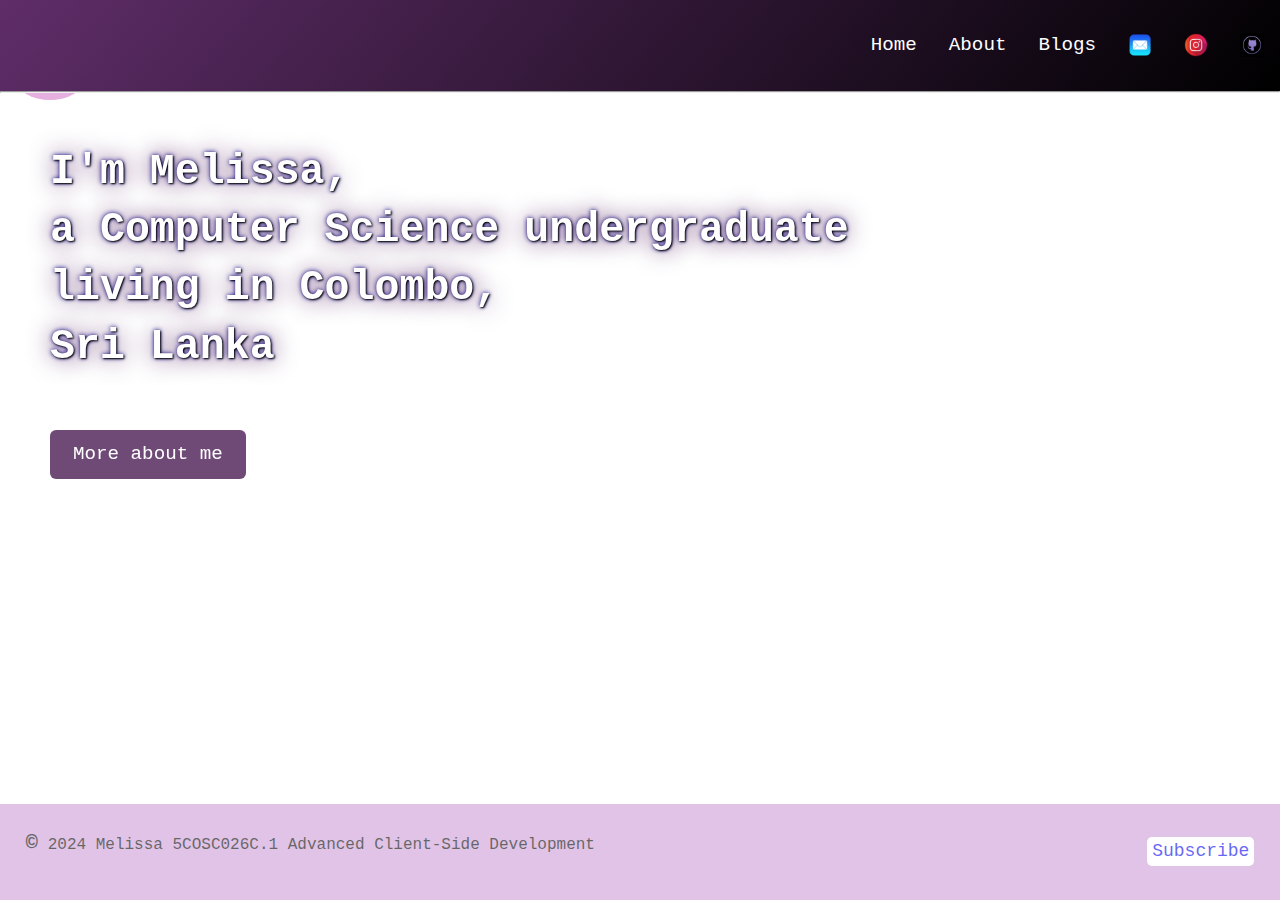
<file: index.html>
<!doctype HTML>
<html lang="en">

<head>
    <meta charset="UTF-8">
    <meta name="viewport" content="width=device-width, initial-scale=1.0">
    <title>Main page</title>
    <link rel="stylesheet" href="portcss.css">
    <!-- Link to Google Fonts -->
    <link rel="stylesheet"
        href="https://fonts.googleapis.com/css2?family=Courier+Prime:ital,wght@0,400;0,700;1,400;1,700&display=swap">
    <link rel="stylesheet"
        href="https://fonts.googleapis.com/css2?family=Poppins:ital,wght@0,100;0,200;0,300;0,400;0,500;0,600;0,700;0,800;0,900;1,100;1,200;1,300;1,400;1,500;1,600;1,700;1,800;1,900&display=swap">
</head>

<body>
    <header>
        <!--Navigation bar-->
        <nav class="navlist">
            <ul class="nav-ul">
                <li><a href="index.html">Home</a></li>
                <li><a href="about.html">About</a></li>
                <li><a href="blogs.html">Blogs</a></li>
                <li><a href="mailto:melissa.20230213@iit.ac.lk" target=”_blank”><img src="img/mail.png" class="icon" alt="mail"></a></li>
                <li><a href="https://www.instagram.com/meljoannee/"target=”_blank”><img src="img/insta.png" class="icon"alt="insta" ></a></li>
                <li><a href="https://github.com/melzjoanne"target=”_blank”><img src="img/github.jpg" class="icon" alt="github" ></a></li>
            </ul>
        </nav>
    </header>
    <hr>
    <section>
        <!--bio-->
        <div class="container">
            <h1 class="shadow"> I'm Melissa, <br>
                a Computer Science undergraduate <br>
                living in Colombo, <br>
                Sri Lanka</h1>
        </div>
        <!--Button linked to about page-->
        <a href="about.html" class="home-button">More about me</a>
    </section>
    <!--Animated circles-->
    <div class="circle circle1"></div>
    <div class="circle circle2"></div>
    <div class="circle circle3"></div>

    <footer>
        <p> &copy; 2024 Melissa 5COSC026C.1 Advanced Client-Side Development</p>
        <!--Subscribe button linked to form page-->
        <a href="form.html" class="footer-button"> Subscribe</a>
    </footer>

</body>

</html>
</file>
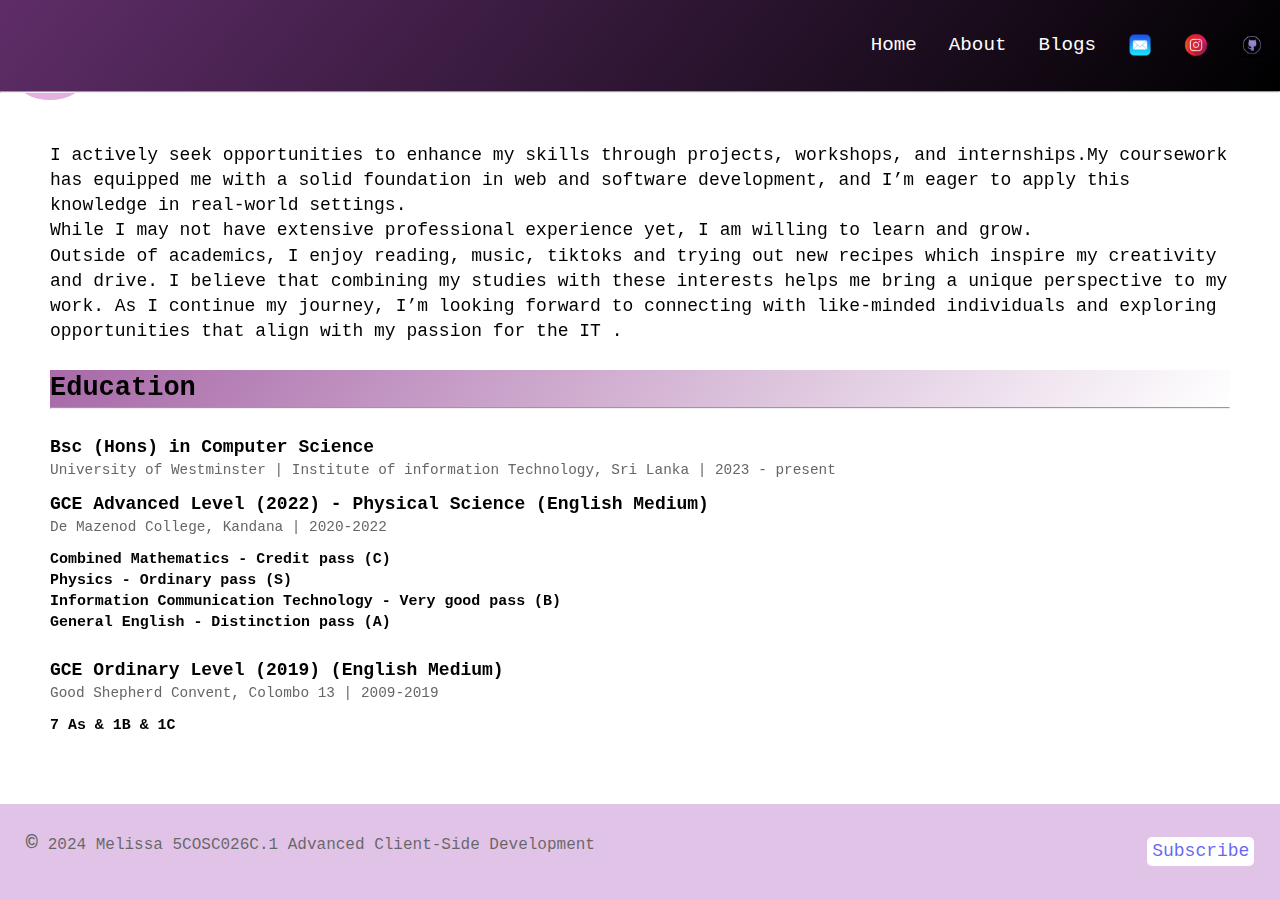
<file: about.html>
<!doctype HTML>
<html lang="en">

<head>
  <meta charset="UTF-8">
  <meta name="viewport" content="width=device-width, initial-scale=1.0">
  <title>About page</title>
  <link rel="stylesheet" href="portcss.css">
  <!-- Link to Google Fonts -->
  <link rel="stylesheet"
    href="https://fonts.googleapis.com/css2?family=Courier+Prime:ital,wght@0,400;0,700;1,400;1,700&display=swap">
  <link rel="stylesheet"
    href="https://fonts.googleapis.com/css2?family=Poppins:ital,wght@0,100;0,200;0,300;0,400;0,500;0,600;0,700;0,800;0,900;1,100;1,200;1,300;1,400;1,500;1,600;1,700;1,800;1,900&display=swap">

</head>

<body>
  <header>
    <!--Navigation bar-->
    <nav class="navlist">
      <ul class="nav-ul">
        <li><a href="index.html">Home</a></li>
        <li><a href="about.html">About</a></li>
        <li><a href="blogs.html">Blogs</a></li>
        <li><a href="mailto:melissa.20230213@iit.ac.lk" target=”_blank”><img src="img/mail.png" class="icon" alt="mail"></a></li>
        <li><a href="https://www.instagram.com/meljoannee/"target=”_blank”><img src="img/insta.png" class="icon"alt="insta" ></a></li>
        <li><a href="https://github.com/melzjoanne"target=”_blank”><img src="img/github.jpg" class="icon" alt="github" ></a></li>
      </ul>
    </nav>
  </header>
  <hr>
  <!--Content-->
  <section class="container">
    I actively seek opportunities to enhance my skills through projects, workshops, and internships.My coursework has
    equipped me with a solid foundation in web and software development,
    and I’m eager to apply this knowledge in real-world settings. <br> While I may not have extensive professional
    experience yet, I am willing to learn and grow.<br>
    Outside of academics, I enjoy reading, music, tiktoks and trying out new recipes
    which inspire my creativity and drive. I believe that combining my studies with these interests helps me bring a
    unique perspective to my work.
    As I continue my journey, I’m looking forward to connecting with like-minded individuals and exploring opportunities
    that align with my passion for the IT .<br><br>
    <!--Education background-->
    <h2> Education</h2>
    <hr><br>
    <h4>Bsc (Hons) in Computer Science</h4>
    <div class="info">University of Westminster | Institute of information Technology, Sri Lanka | 2023 - present
    </div>
    <h4>GCE Advanced Level (2022) - Physical Science (English Medium)</h4>
    <div class="info">De Mazenod College, Kandana | 2020-2022</div>
    <h5>Combined Mathematics - Credit pass (C) <br> Physics - Ordinary pass (S)<br>
      Information Communication Technology - Very good pass (B) <br> General English - Distinction pass (A)</h5><br>

    <h4>GCE Ordinary Level (2019) (English Medium)</h4>
    <div class="info">Good Shepherd Convent, Colombo 13 | 2009-2019</div>
    <h5>7 As & 1B & 1C </h5>


  </section>
  <!--Animated circles-->
  <div class="circle circle1"></div>
  <div class="circle circle2"></div>
  <div class="circle circle3"></div>

  <footer>
    <p> &copy; 2024 Melissa 5COSC026C.1 Advanced Client-Side Development</p>
    <a href="form.html" class="footer-button"> Subscribe</a>



  </footer>
</body>

</html>
</file>
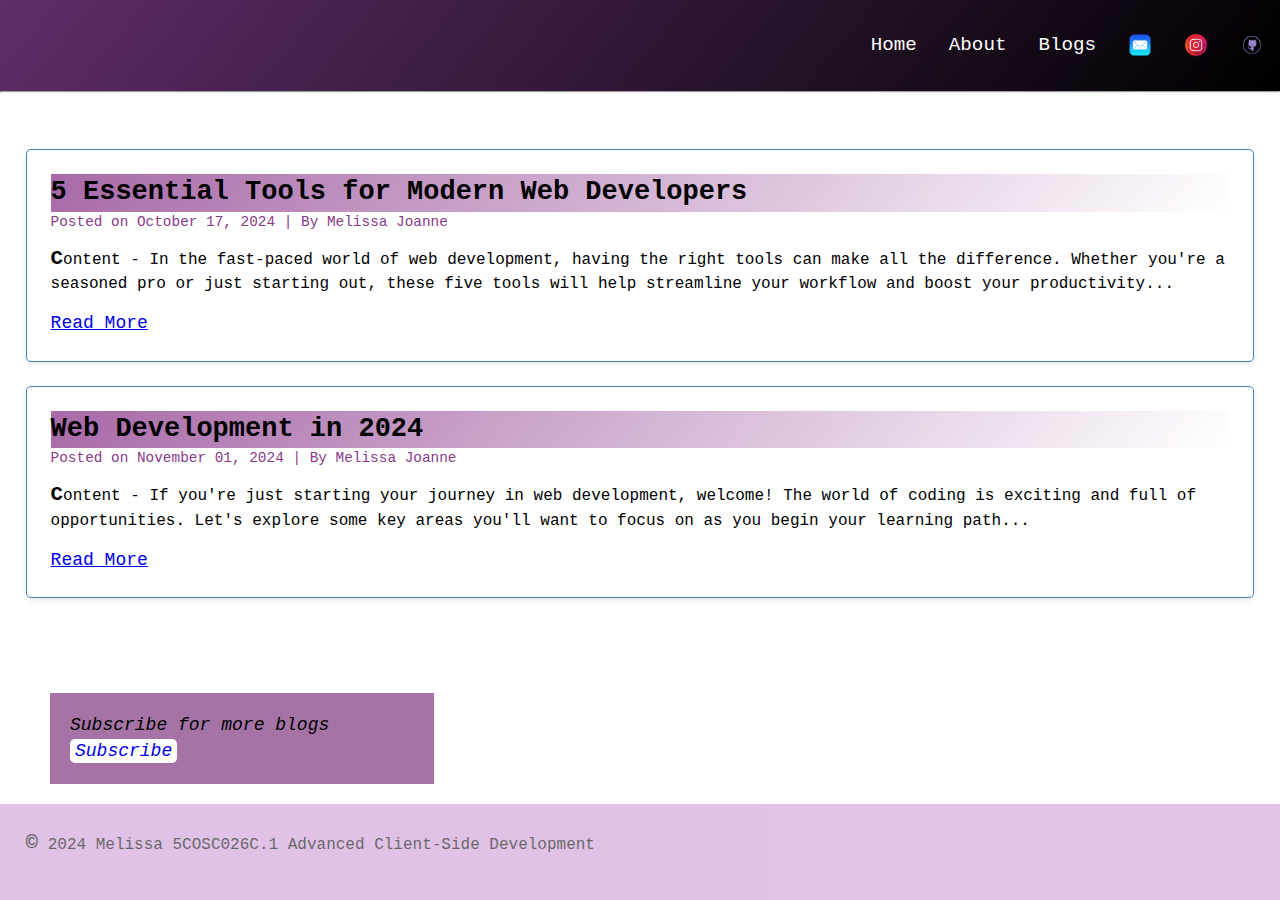
<file: blogs.html>
<!doctype HTML>
<html lang="en">

<head>
  <meta charset="UTF-8">
  <meta name="viewport" content="width=device-width, initial-scale=1.0">
  <title>Blogs page</title>
  <link rel="stylesheet" href="portcss.css">
  <!-- Link to Google Fonts -->
  <link rel="stylesheet"
    href="https://fonts.googleapis.com/css2?family=Courier+Prime:ital,wght@0,400;0,700;1,400;1,700&display=swap">
  <link rel="stylesheet"
    href="https://fonts.googleapis.com/css2?family=Poppins:ital,wght@0,100;0,200;0,300;0,400;0,500;0,600;0,700;0,800;0,900;1,100;1,200;1,300;1,400;1,500;1,600;1,700;1,800;1,900&display=swap">
</head>

<body>
  <header>
    <!--Navigation bar-->
    <nav class="navlist">
      <ul class="nav-ul">
        <li><a href="index.html">Home</a></li>
        <li><a href="about.html">About</a></li>
        <li><a href="blogs.html">Blogs</a></li>
        <li><a href="mailto:melissa.20230213@iit.ac.lk" target=”_blank”><img src="img/mail.png" class="icon" alt="mail"></a></li>
        <li><a href="https://www.instagram.com/meljoannee/"target=”_blank”><img src="img/insta.png" class="icon"alt="insta" ></a></li>
        <li><a href="https://github.com/melzjoanne"target=”_blank”><img src="img/github.jpg" class="icon" alt="github" ></a></li>
      </ul>
    </nav>
  </header>
  <hr>
  <main>
    <!--Content-->
    <article class="blog-post">
      <h2>5 Essential Tools for Modern Web Developers</h2>
      <div class="info" style="color: rgb(136, 57, 136);">Posted on <time datetime="2024-10-17">October 17, 2024</time>
        | By Melissa Joanne</div>
      <p>In the fast-paced world of web development, having the right tools can make all the difference. Whether you're
        a seasoned pro or just starting out, these five tools will help streamline your workflow and boost your
        productivity</p>
      <!--Link to the full blog-->
      <a href="modernblog.html">Read More</a>
    </article>
    <article class="blog-post">
      <h2>Web Development in 2024</h2>
      <div class="info" style="color:rgb(136, 57, 136)">Posted on <time datetime="2024-11-01">November 01, 2024</time> |
        By Melissa Joanne</div>
      <p>If you're just starting your journey in web development, welcome! The world of coding is exciting
        and full of opportunities. Let's explore some key areas you'll want to focus on as you begin your learning
        path</p>
      <!--Link to the full blog-->
      <a href="webbeginblog.html"> Read More</a>
    </article>
  </main>
  <!--Subscription ad-->
  <aside>Subscribe for more blogs <a href="form.html" class="footer-button"> Subscribe</a> </aside>
  <footer>
    <p> &copy; 2024 Melissa 5COSC026C.1 Advanced Client-Side Development</p>
  </footer>
</body>

</html>
</file>
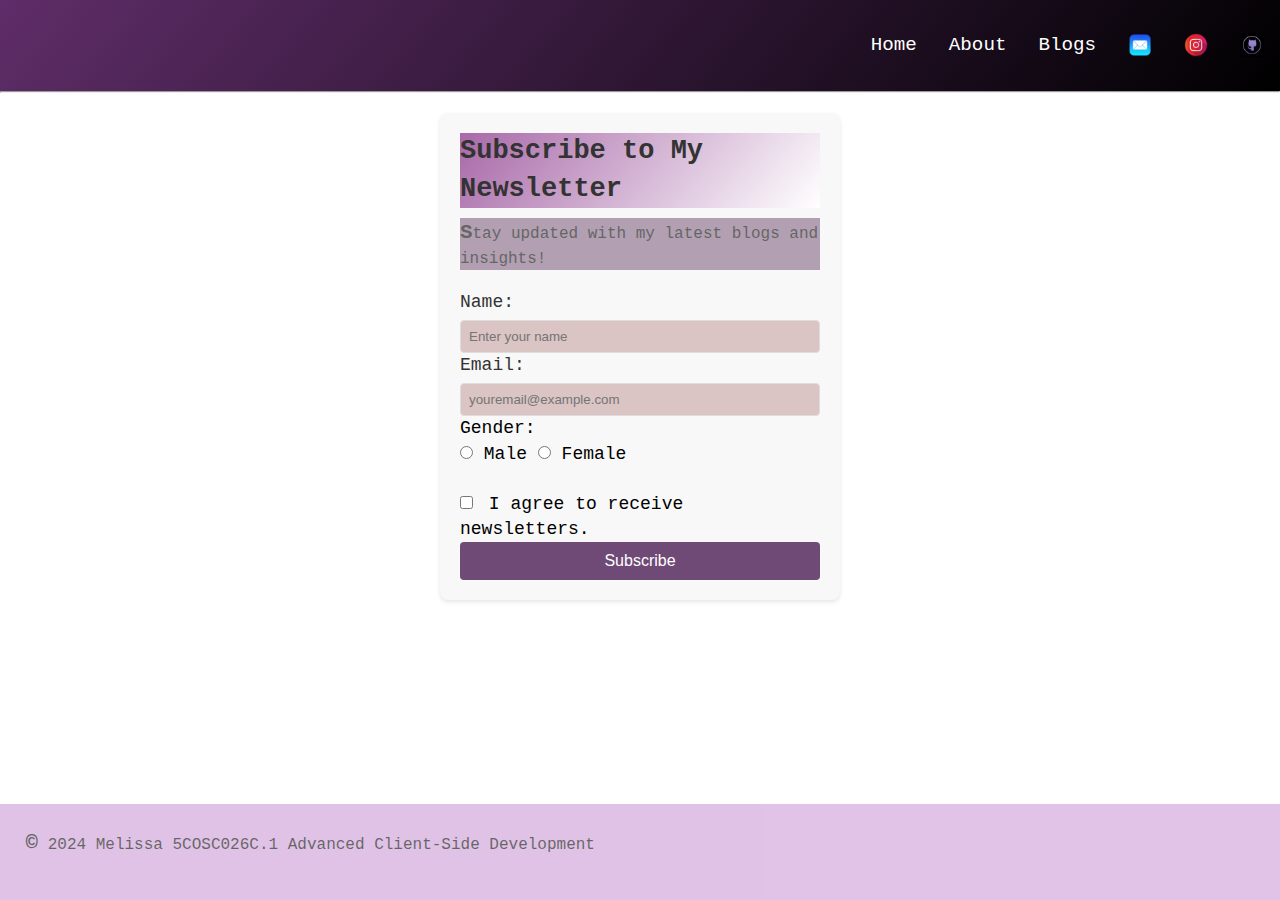
<file: form.html>
<!doctype HTML>
<html lang="en">

<head>
  <meta charset="UTF-8">
  <meta name="viewport" content="width=device-width, initial-scale=1.0">
  <title>form page</title>
  <link rel="stylesheet" href="portcss.css">
  <!-- Link to Google Fonts -->
  <link rel="stylesheet"
    href="https://fonts.googleapis.com/css2?family=Courier+Prime:ital,wght@0,400;0,700;1,400;1,700&display=swap">
  <link rel="stylesheet"
    href="https://fonts.googleapis.com/css2?family=Poppins:ital,wght@0,100;0,200;0,300;0,400;0,500;0,600;0,700;0,800;0,900;1,100;1,200;1,300;1,400;1,500;1,600;1,700;1,800;1,900&display=swap">

</head>

<body>
  <header>
    <!--Navigation bar-->
    <nav class="navlist">
      <ul class="nav-ul">
        <li><a href="index.html">Home</a></li>
        <li><a href="about.html">About</a></li>
        <li><a href="blogs.html">Blogs</a></li>
        <li><a href="mailto:melissa.20230213@iit.ac.lk" target=”_blank”><img src="img/mail.png" class="icon" alt="mail"></a></li>
        <li><a href="https://www.instagram.com/meljoannee/"target=”_blank”><img src="img/insta.png" class="icon"alt="insta" ></a></li>
        <li><a href="https://github.com/melzjoanne"target=”_blank”><img src="img/github.jpg" class="icon" alt="github" ></a></li>
      </ul>
    </nav>
  </header>
  <hr>
  <!--Newletter subscription form-->
  <form id="newsletter-form" action="subscribe" method="post">
    <h2>Subscribe to My Newsletter</h2>
    <p>Stay updated with my latest blogs and insights!</p>

    <div>
      <!--Name input-->
      <label for="name">Name:</label>
      <input type="text" id="name" name="name" required placeholder="Enter your name">
    </div>

    <div>
      <!--Email input-->
      <label for="email">Email:</label>
      <input type="email" id="email" name="email" required placeholder="youremail@example.com">
    </div>


    <div>
      <!--Gender selection-->
      Gender: <br>
      <input type="radio" id="Male" name="Gender" required> Male
      <input type="radio" id="Female" name="Gender" required> Female
    </div>
    <div>
      <br>
      <!--Agreement checkbox-->
      <input type="checkbox" id="agree" name="agree" required>
      I agree to receive newsletters.

    </div>
    <div>
      <!--Submit button-->
      <button type="submit">Subscribe</button>
    </div>
  </form>

  <footer>
    <p> &copy; 2024 Melissa 5COSC026C.1 Advanced Client-Side Development</p>
  </footer>
</body>

</html>
</file>
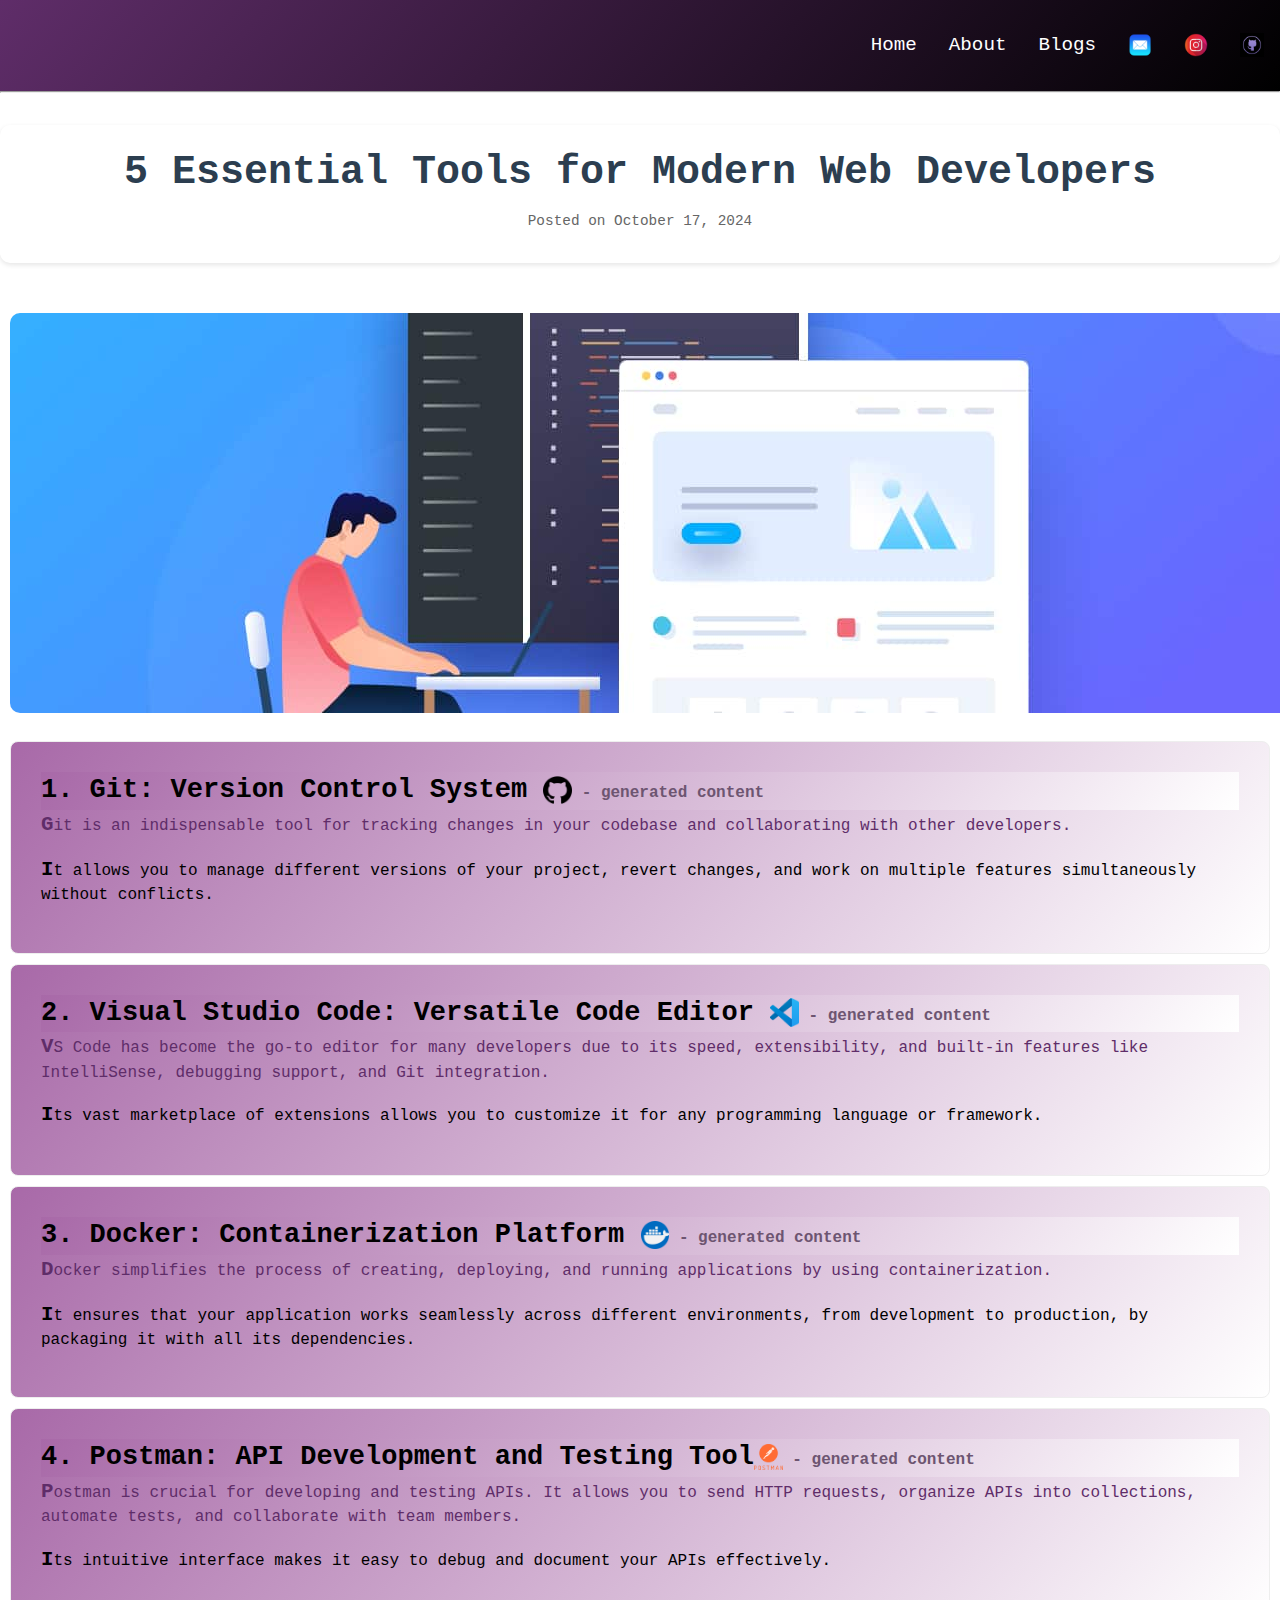
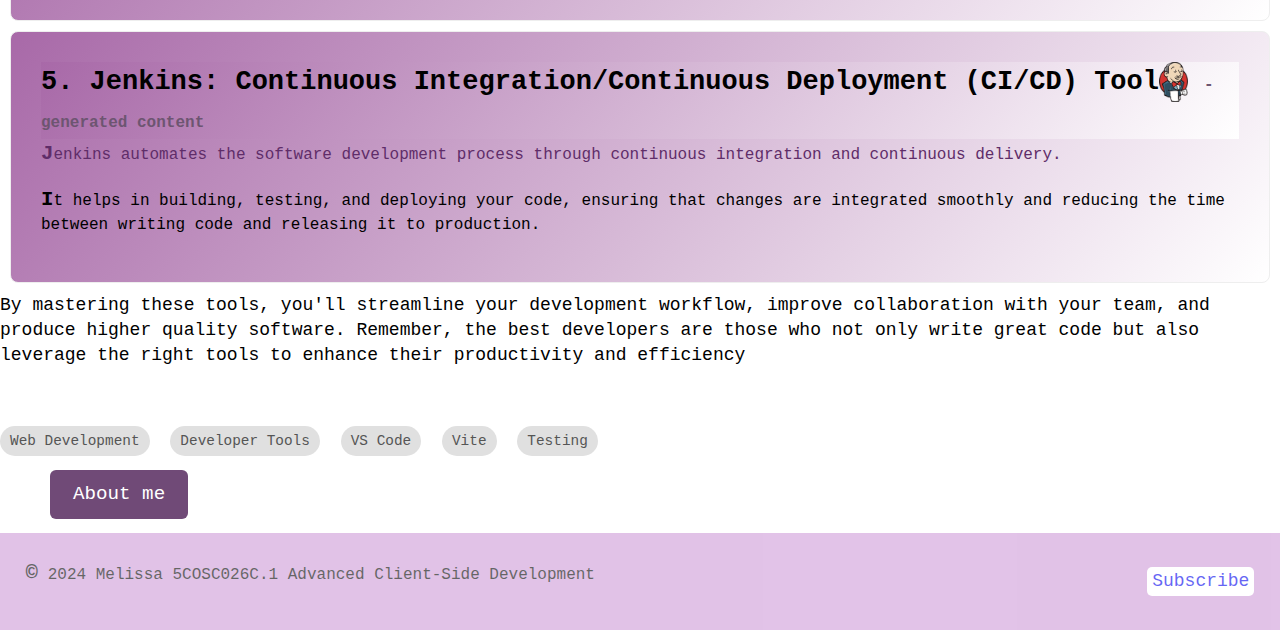
<file: modernblog.html>
<!doctype HTML>
<html lang="en">

<head>
  <meta charset="UTF-8">
  <meta name="viewport" content="width=device-width, initial-scale=1.0">
  <title>5 Essential tools for Modern Web Developers</title>
  <link rel="stylesheet" href="portcss.css">
  <!-- Link to Google Fonts -->
  <link rel="stylesheet"
    href="https://fonts.googleapis.com/css2?family=Courier+Prime:ital,wght@0,400;0,700;1,400;1,700&display=swap">
  <link rel="stylesheet"
    href="https://fonts.googleapis.com/css2?family=Poppins:ital,wght@0,100;0,200;0,300;0,400;0,500;0,600;0,700;0,800;0,900;1,100;1,200;1,300;1,400;1,500;1,600;1,700;1,800;1,900&display=swap">
</head>

<body>
  <header>
    <!--Navigation bar-->
    <nav class="navlist">
      <ul class="nav-ul">
        <li><a href="index.html">Home</a></li>
        <li><a href="about.html">About</a></li>
        <li><a href="blogs.html">Blogs</a></li>
        <li><a href="mailto:melissa.20230213@iit.ac.lk" target=”_blank”><img src="img/mail.png" class="icon" alt="mail"></a></li>
        <li><a href="https://www.instagram.com/meljoannee/"target=”_blank”><img src="img/insta.png" class="icon"alt="insta" ></a></li>
        <li><a href="https://github.com/melzjoanne"target=”_blank”><img src="img/github.jpg" class="icon" alt="github" ></a></li>
      </ul>
    </nav>
  </header>
  <hr>
  <main>
    <section>
      <!--blog page header-->
      <header class="blog-header">
        <h1 class="title">5 Essential Tools for Modern Web Developers</h1>
        <div class="info">
          Posted on <time datetime="2024-10-17">October 17, 2024</time>
        </div>
      </header>
    </section>
    <article>
      <img class="blog-image" src="img/webtools.jpeg" alt="blog-image">
      <!--First tool card-->
      <div class="tool-card">
        <h2>1. Git: Version Control System <img src="img/git.png" class="blog-img" alt="git"></h2>
        <p>Git is an indispensable tool for tracking changes in your codebase and collaborating with other developers.
        </p>
        <p>It allows you to manage different versions of your project, revert changes, and work on multiple features
          simultaneously without conflicts.</p>
      </div>
      <!--Second tool card-->
      <div class="tool-card">
        <h2>2. Visual Studio Code: Versatile Code Editor <img src="img/vs.png" class="blog-img" alt="vs code"></h2>
        <p>VS Code has become the go-to editor for many developers due to its speed, extensibility, and built-in
          features like IntelliSense, debugging support, and Git integration.
        </p>
        <p> Its vast marketplace of extensions
          allows you to customize it for any programming language or framework.</p>
      </div>
      <!--Third tool card-->
      <div class="tool-card">
        <h2>3. Docker: Containerization Platform <img src="img/dock.png" class="blog-img" alt="docker"></h2>
        <p>Docker simplifies the process of creating, deploying, and running applications by using containerization.
        </p>
        <p>It ensures that your application works seamlessly across different environments, from development to
          production, by packaging it with all its dependencies.</p>
      </div>
      <!--Fourth tool card-->
      <div class="tool-card">
        <h2>4. Postman: API Development and Testing Tool<img src="img/post.png" class="blog-img" alt="postman"></h2>
        <p>Postman is crucial for developing and testing APIs. It allows you to send HTTP requests, organize APIs into
          collections, automate tests, and collaborate with team members.
        </p>
        <p> Its intuitive interface makes it easy to
          debug and document your APIs effectively.</p>
      </div>
      <!--Fifth tool card-->
      <div class="tool-card">
        <h2>5. Jenkins: Continuous Integration/Continuous Deployment (CI/CD) Tool<img src="img/jens.png"
            class="blog-img" alt="Jenkins">
        </h2>
        <p>Jenkins automates the software development process through continuous integration and continuous delivery.
        </p>
        <p>
          It helps in building, testing, and deploying your code, ensuring that changes are integrated smoothly and
          reducing the time between writing code and releasing it to production.</p>
      </div>
    </article>
    <!--Ending-->
    <div>By mastering these tools, you'll streamline your development workflow, improve collaboration with your
      team, and produce higher quality software. Remember, the best developers are those who not only write great
      code but also leverage the right tools to enhance their productivity and efficiency </div>
  </main>
  <br>
  <div>
    <!--Tags-->
    <span>Web Development</span>
    <span>Developer Tools</span>
    <span>VS Code</span>
    <span>Vite</span>
    <span>Testing</span>
  </div>
  <br>
  <div>
    <!--Button linked to about page-->
    <a href="about.html" class="home-button ">About me</a>
  </div>
  <br>

  <footer>
    <p> &copy; 2024 Melissa 5COSC026C.1 Advanced Client-Side Development</p>
    <!--Subscribe button linked to form page-->
    <a href="form.html" class="footer-button"> Subscribe</a>
  </footer>
</body>

</html>
</file>
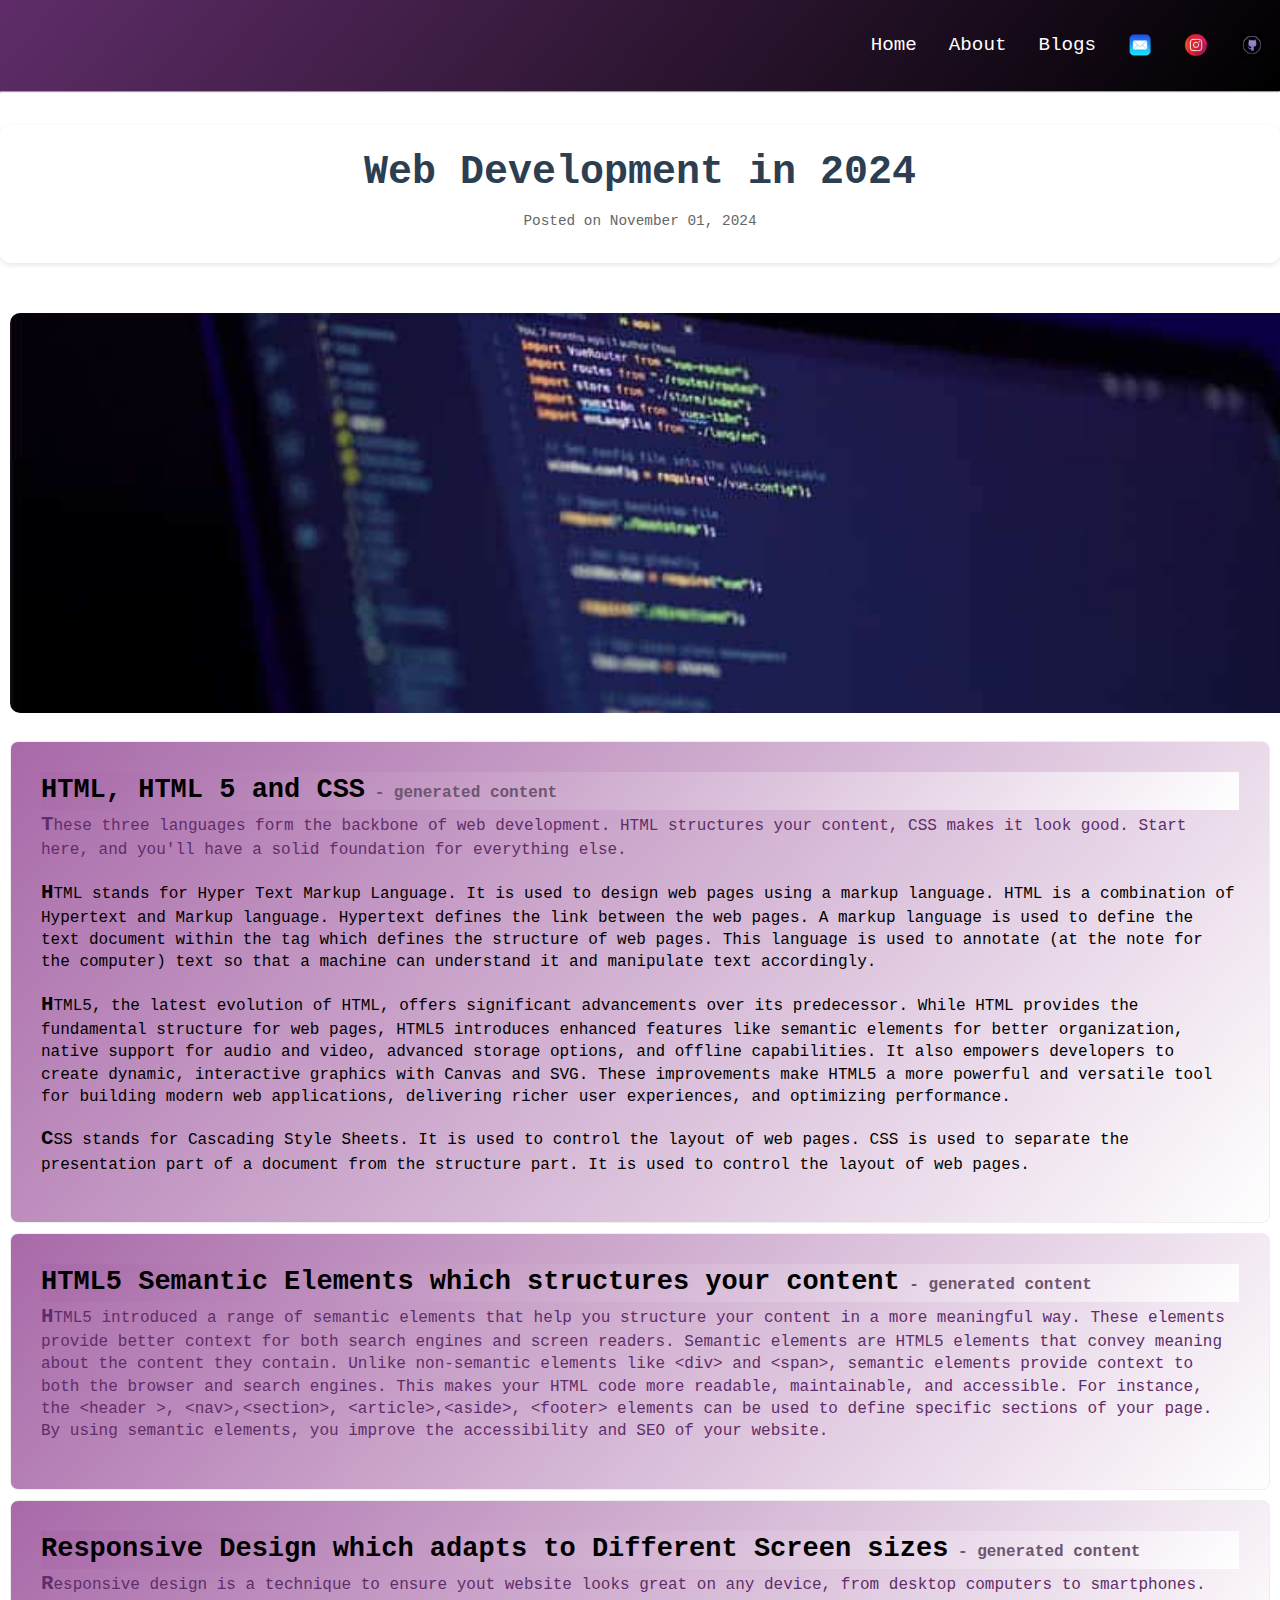
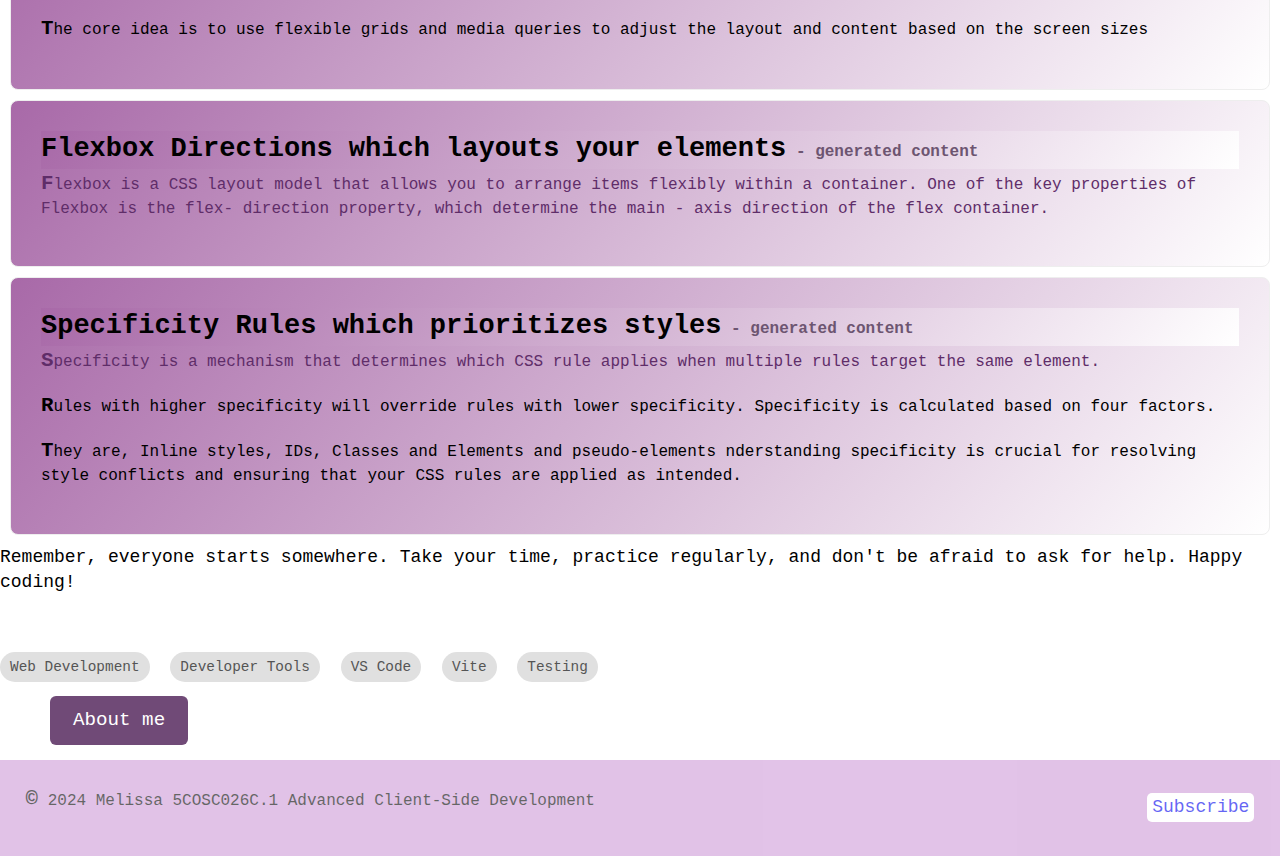
<file: webbeginblog.html>
<!doctype HTML>
<html lang="en">

<head>
  <meta charset="UTF-8">
  <meta name="viewport" content="width=device-width, initial-scale=1.0">
  <title>Web Development in 2024</title>
  <link rel="stylesheet" href="portcss.css">
  <!-- Link to Google Fonts -->
  <link rel="stylesheet"
    href="https://fonts.googleapis.com/css2?family=Courier+Prime:ital,wght@0,400;0,700;1,400;1,700&display=swap">
  <link rel="stylesheet"
    href="https://fonts.googleapis.com/css2?family=Poppins:ital,wght@0,100;0,200;0,300;0,400;0,500;0,600;0,700;0,800;0,900;1,100;1,200;1,300;1,400;1,500;1,600;1,700;1,800;1,900&display=swap">
</head>

<body>
  <header>
    <!--Navigation bar-->
    <nav class="navlist">
      <ul class="nav-ul">
        <li><a href="index.html">Home</a></li>
        <li><a href="about.html">About</a></li>
        <li><a href="blogs.html">Blogs</a></li>
        <li><a href="mailto:melissa.20230213@iit.ac.lk" target=”_blank”><img src="img/mail.png" class="icon" alt="mail"></a></li>
        <li><a href="https://www.instagram.com/meljoannee/"target=”_blank”><img src="img/insta.png" class="icon"alt="insta" ></a></li>
        <li><a href="https://github.com/melzjoanne"target=”_blank”><img src="img/github.jpg" class="icon" alt="github" ></a></li>
      </ul>
    </nav>
  </header>
  <hr>
  <main>
    <section>
      <!--blog page header-->
      <header class="blog-header">
        <h1 class="title">Web Development in 2024</h1>
        <div class="info">
          Posted on <time datetime="2024-10-25">November 01, 2024</time>
        </div>
      </header>
    </section>
    <article>
      <img class="blog-image" src="img/web.jpg" alt="blog-image">
      <!--First tool card-->
      <div class="tool-card">
        <h2> HTML, HTML 5 and CSS</h2>
        <p>These three languages form the backbone of web development. HTML structures your content,
          CSS makes it look good. Start here, and you'll have a solid foundation for
          everything else.
        <p> HTML stands for Hyper Text Markup Language. It is used to design web pages using a markup language.
          HTML is a combination of Hypertext and Markup language.
          Hypertext defines the link between the web pages. A markup language is used to define the text document within
          the tag which defines the structure of web pages.
          This language is used to annotate (at the note for the computer)
          text so that a machine can understand it and manipulate text accordingly.</p>
        <p> HTML5, the latest evolution of HTML, offers significant advancements over its predecessor. While HTML
          provides the fundamental structure for web pages,
          HTML5 introduces enhanced features like semantic elements for better organization, native support for audio
          and video, advanced storage options, and offline capabilities.
          It also empowers developers to create dynamic, interactive graphics with Canvas and SVG. These improvements
          make HTML5 a more powerful and versatile tool for building modern web applications,
          delivering richer user experiences, and optimizing performance.</p>
        <p>CSS stands for Cascading Style Sheets. It is used to control the layout of web pages. CSS is used to separate
          the presentation part of a document from the structure part.
          It is used to control the layout of web pages.</p>
      </div>
      <!--Second tool card-->
      <div class="tool-card">
        <h2>HTML5 Semantic Elements which structures your content</h2>
        <p> HTML5 introduced a range of semantic elements that help you structure your content in a more meaningful way.
          These elements provide better context for both search engines and screen readers.
          Semantic elements are HTML5 elements that convey meaning about the content they contain.
          Unlike non-semantic elements like &lt;div&gt; and &lt;span&gt;,
          semantic elements provide context to both the browser and search engines.
          This makes your HTML code more readable, maintainable, and accessible.
          For instance, the &lt;header &gt;, &lt;nav&gt;,&lt;section&gt;, &lt;article&gt;,&lt;aside&gt;, &lt;footer&gt;
          elements can be used to define specific sections of your page.
          By using semantic elements, you improve the accessibility and SEO of your website.
        </p>
      </div>
      <!--Third tool card-->
      <div class="tool-card">
        <h2> Responsive Design which adapts to Different Screen sizes</h2>
        <p>Responsive design is a technique to ensure yout website looks great on any device,
          from desktop computers to smartphones.
        </p>
        <p>The core idea is to use flexible grids and media queries to adjust
          the layout and content based on the screen sizes
        </p>
      </div>
      <!--Fourth tool card-->
      <div class="tool-card">
        <h2>Flexbox Directions which layouts your elements</h2>
        <p>Flexbox is a CSS layout model that allows you to arrange items flexibly within a container.
          One of the key properties of Flexbox is the flex- direction property, which determine the main - axis
          direction of the flex container.
        </p>
      </div>
      <!--Fifth tool card-->
      <div class="tool-card">
        <h2>Specificity Rules which prioritizes styles</h2>
        <p>Specificity is a mechanism that determines which CSS rule applies when multiple rules target the same
          element.
        </p>
        <p> Rules with higher specificity will override rules with lower specificity. Specificity is calculated
          based on four factors.
        </p>
        <p>They are,
          Inline styles, IDs, Classes and Elements and pseudo-elements nderstanding specificity is crucial for resolving
          style conflicts and ensuring that your CSS rules are applied as intended.
        </p>
      </div>
    </article>
    <!--Ending-->
    <div>Remember, everyone starts somewhere. Take your time, practice regularly, and don't be afraid to ask for help.
      Happy coding!</div>
  </main>
  <br>
  <div>
    <!--Tags-->
    <span>Web Development</span>
    <span>Developer Tools</span>
    <span>VS Code</span>
    <span>Vite</span>
    <span>Testing</span>
  </div>
  <br>
  <div>
    <!--Button linked to about page-->
    <a href="about.html" class="home-button ">About me</a>
  </div>
  <br>
  <footer>
    <p> &copy; 2024 Melissa 5COSC026C.1 Advanced Client-Side Development</p>
    <!--Subscribe button linked to form page-->
    <a href="form.html" class="footer-button"> Subscribe</a>
  </footer>
</body>

</html>
</file>
<file: portcss.css>
* {
    box-sizing: border-box;
    margin: 0;
}

body {
    font-family: courier;
    line-height: 1.4;
    color: black;
    background-color: white;
    display: flex;
    flex-direction: column;
    min-height: 100vh;
    font-size: 18px;
}

.container {
    display: grid;
    padding: 50px;
}

header {
    background: linear-gradient(130deg, #5f2d69, black);
    color: white;
    padding: 1rem 0;
    text-align: center;
    width: 100%;
}

/*Navigation styles*/
.navlist {
    padding: 1rem 0;
}

.nav-ul {
    display: flex;
    justify-content: flex-end;
    list-style-type: none;
    flex-wrap: nowrap;
    /*Enable smooth scrolling on touch devices*/
    overflow-x: auto;
    -webkit-overflow-scrolling: touch;
}
.nav-ul li {
    margin: 0 0.5rem;
    white-space: nowrap;
}

/*Navigation links*/
.nav-ul a {
    text-decoration: none;
    color: white;
    transition: color 0.3s ease;
    padding: 0.5rem;
    font-size: 1.2rem;
}

.nav-ul a:hover {
    color: rgb(165, 115, 165);
}

main {
    flex-grow: 1;
    padding: 2rem 0;
    display: flex;
    flex-direction: column;
}

/*Text shadow effect*/
.shadow {
    color: white;
    text-shadow: 1px 1px 2px black, 0 0 25px #5f2d69, 0 0 5px darkblue;
    text-align: left;
    font-size: 2.6rem;
    margin-bottom: 1rem;
}

/* Icon styles*/
.icon {
    width: 1.5rem;
    height: auto;
    vertical-align: middle;
}

a[target] {
    border:#1c131d;
}

/* Home button style*/
.home-button {
    width: 300px;
    background-color: #704a77;
    color: white;
    text-align: center;
    font-size: 1.2rem;
    text-decoration: none;
    padding: 0.7em 1.2em;
    border: none;
    border-radius: 6px;
    transition: all 0.3s ease;
    margin-bottom: 1rem;
    margin-left: 50px;
}

.home-button:hover {
    background-color: #a68faa;
    transform: scale(1.05);
}

.home-button:active {
    background-color: #1c131d;

}

/* Blog post styles*/
.blog-post {
    background-color: white;
    border: 1px solid #4682b4;
    border-radius: 5px;
    padding: 1.5rem;
    margin-top: 1.5rem;
    box-shadow: 0 2px 5px rgba(0, 0, 0, 0.1);
    margin-left: 2%;
    margin-right: 2%;
}

/* publish info style*/
.info {
    font-size: 0.9rem;
    color: #666;
    margin-bottom: 0.75rem;
}

/*First letter pseduo element*/
p::first-letter {
    font-size: 1.3em;
    font-weight: bold;
}

/*paragraph style excluding blogpost*/
p:not(.blog-post) {
    font-family: sans-serif;
    font-size: 1rem;
    margin-bottom: 1rem;
}

/*structural selector*/
h2:first-of-type {
    background: linear-gradient(130deg, rgb(168, 105, 168), white);
}


/* Header for the blog pages*/
.blog-header {
    text-align: center;
    margin-bottom: 40px;
    padding: 20px;
    background: white;
    border-radius: 10px;
    box-shadow: 0 2px 5px rgba(0, 0, 0, 0.1);
}

/* title for the blog pages*/
.title {
    font-size: 2.5rem;
    color: #2c3e50;
    margin-bottom: 10px;
}

.blog-image {
    width: 100%;
    height: 400px;
    object-fit: cover;
    border-radius: 10px;
    margin: 10px 10px;
}

/*tool card styles*/
.tool-card {
    border: 1px solid #eee;
    padding: 30px;
    margin: 10px 10px;
    border-radius: 8px;
    background: linear-gradient(130deg, rgb(168, 105, 168), white);
}

/*child combinator*/
div>span {
    display: inline-block;
    background: #e0e0e0;
    padding: 5px 10px;
    border-radius: 15px;
    font-size: 0.8em;
    margin-right: 10px;
    color: #555;
}

h2+p {
    color: #5f2d69;
}

/*blog images*/
.blog-img {
    width: 1.8rem;
    height: auto;
    vertical-align: middle;
}

.blog-post p::before {
    content: "Content - ";
}

.blog-post p::after {
    content: "...";
}

.tool-card h2::after {
    content: " - generated content";
    color: #6d5571;
    font-size: 1rem;
}

/*Subscription in blog post page*/
aside {
    width: 30%;
    padding: 20px;
    margin-left: 50px;
    margin-right: 50px;
    margin-bottom: 20px;
    float: left;
    font-style: italic;
    background-color: rgb(165, 115, 165);
}

/*Animated background circles*/
.circle {
    width: 100px;
    height: 100px;
    position: fixed;
    border-radius: 50%;
    animation-duration: 40s;
    animation-timing-function: ease-in-out;
    animation-delay: 1s;
    animation-iteration-count: infinite;
    z-index: -1;
}

/*Individual circle styles*/
.circle1 {
    background-color: rgba(255, 192, 203, 0.5);
    animation-name: movecircle1;
}

.circle2 {
    background-color: rgba(221, 160, 221, 0.5);
    animation-name: movecircle2;
}

.circle3 {
    background-color: rgba(221, 160, 221, 0.5);
    animation-name: movecircle3;
}

/* Circle animation keyframes*/
@keyframes movecircle1 {
    0% {
        transform: translate(0, 0)
    }

    25% {
        transform: translate(25vw, 25vh)
    }

    50% {
        transform: translate(50vw, -25vh)
    }

    75% {
        transform: translate(75vw, 25vh)
    }

    100% {
        transform: translate(0, 0)
    }
}

@keyframes movecircle2 {
    0% {
        transform: translate(25vw, 25vh)
    }

    25% {
        transform: translate(50vw, 50vh)
    }

    50% {
        transform: translate(75vw, 10vh)
    }

    75% {
        transform: translate(0, 0)
    }

    100% {
        transform: translate(10vw, 50vh)
    }
}

@keyframes movecircle3 {
    0% {
        transform: translate(50vw, 50vh)
    }

    25% {
        transform: translate(75vw, 10vh)
    }

    50% {
        transform: translate(0, 0)
    }

    75% {
        transform: translate(10vw, 50vh)
    }

    100% {
        transform: translate(25vw, 25vh)
    }
}

/*newsletter form styles*/
#newsletter-form {
    max-width: 400px;
    margin: 20px auto;
    padding: 20px;
    background-color: #f8f8f8;
    border-radius: 8px;
    box-shadow: 0 2px 4px rgba(0, 0, 0, 0.1);
}

#newsletter-form h2 {
    color: #333;
    margin-bottom: 10px;
}

#newsletter-form p {
    color: #666;
    margin-bottom: 20px;
}

/*form element styles*/
#newsletter-form label {
    display: block;
    margin-bottom: 5px;
    color: #333;
}

#newsletter-form input[type="text"],
#newsletter-form input[type="email"] {
    width: 100%;
    padding: 8px;
    border: 1px solid #ddd;
    border-radius: 4px;
}

#newsletter-form input[type="checkbox"] {
    margin-right: 5px;
}

/*form validation*/
input:valid {
    background-color: rgb(217, 200, 217);
    border: 2px rgb(139, 97, 139);
}

input:invalid {
    background-color: rgb(218, 196, 196);
    border: rgb(156, 75, 75);
}

/* Newsletter form button*/
#newsletter-form button {
    display: block;
    width: 100%;
    padding: 10px;
    background-color: #704a77;
    color: white;
    border: none;
    border-radius: 4px;
    cursor: pointer;
    font-size: 16px;
}

#newsletter-form button:hover {
    background-color: #9e7ca4;
}

/*Form element specific styles*/
form p:nth-child(2) {
    background-color: rgb(178, 160, 178);
}

form h2:first-child {
    background-color: #a572a5;
}


/*footer styles*/
footer {
    display: flex;
    padding: 2%;
    flex-wrap: wrap;
    margin-top: auto;
    background-color: #ce9bd8;
    opacity: 0.6;
    flex-direction: row;
    justify-content: space-between;
    align-items: center;
    align-content: center;
}

/*footer button*/
.footer-button {
    text-decoration: none;
    background-color: white;
    padding: 2px 5px;
    border: none;
    border-radius: 5px;
    cursor: pointer;

}

p:not(.footer-button) {
    font-family: courier;
}


/** responsiveness for mobile devices*/
@media (min-width:601px)and(max-width: 768px) {
    .navlist {
        padding: 0.5rem 0;
    }

    .nav-ul a {
        justify-content: flex-start;
    }

    main {
        padding: 1rem 0;
    }

    .blog-post {
        padding: 1rem;
        margin-top: 1rem;
    }

    footer {
        flex-direction: column;

    }
}

/*mobile responsiveness for small screens*/
@media (min-width:481px) and (max-width: 600px) {
    body {
        padding: 5px;
    }

    .content {
        padding: 10px;

    }
}

/*responsiveness for very small screens*/
@media (max-width: 480px) {
    body {
        font-size: 18px;
    }

    header {
        padding: 0.5rem 0;
    }

    .button {
        display: block;
        width: 100%;
    }

    .shadow {
        font-size: 2.5rem;
    }

    .text {
        font-size: 1.2rem;
    }

    p:not(.blog-post) {
        font-family: courier
    }

}
</file>
